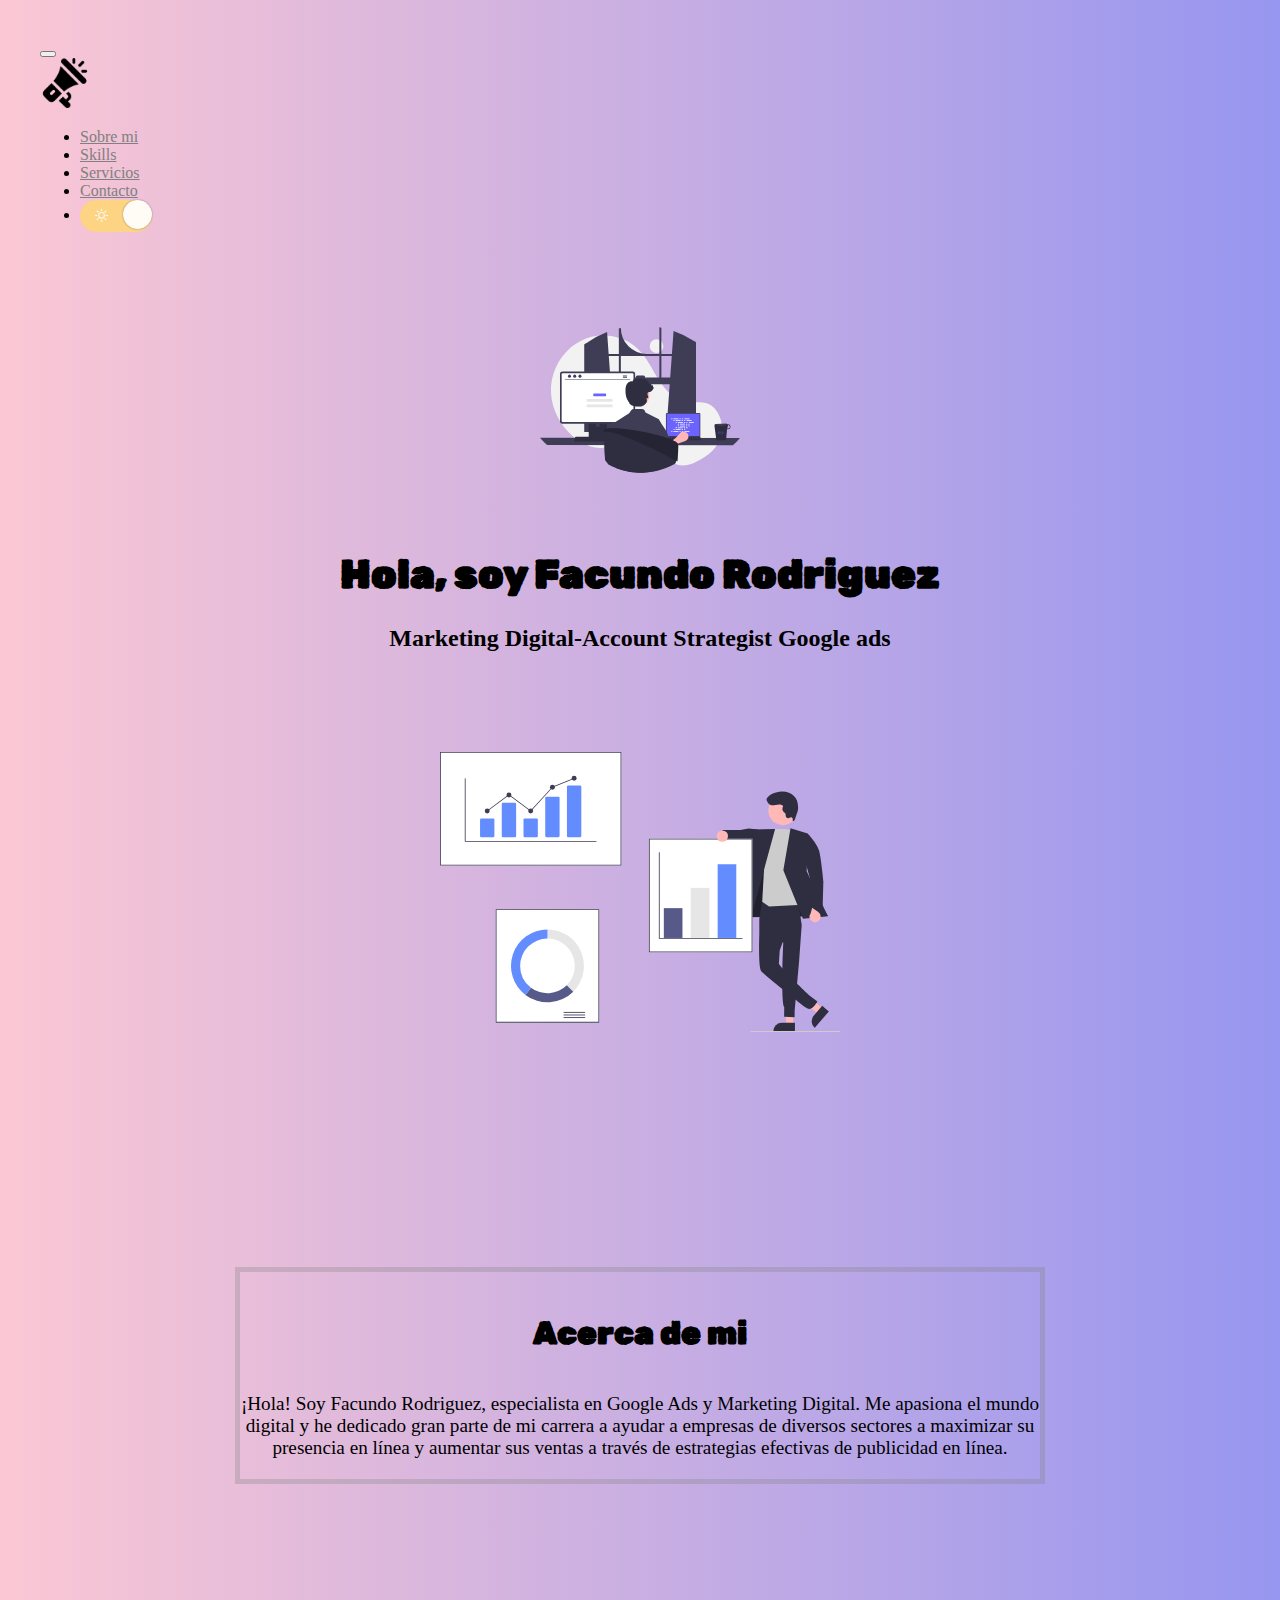
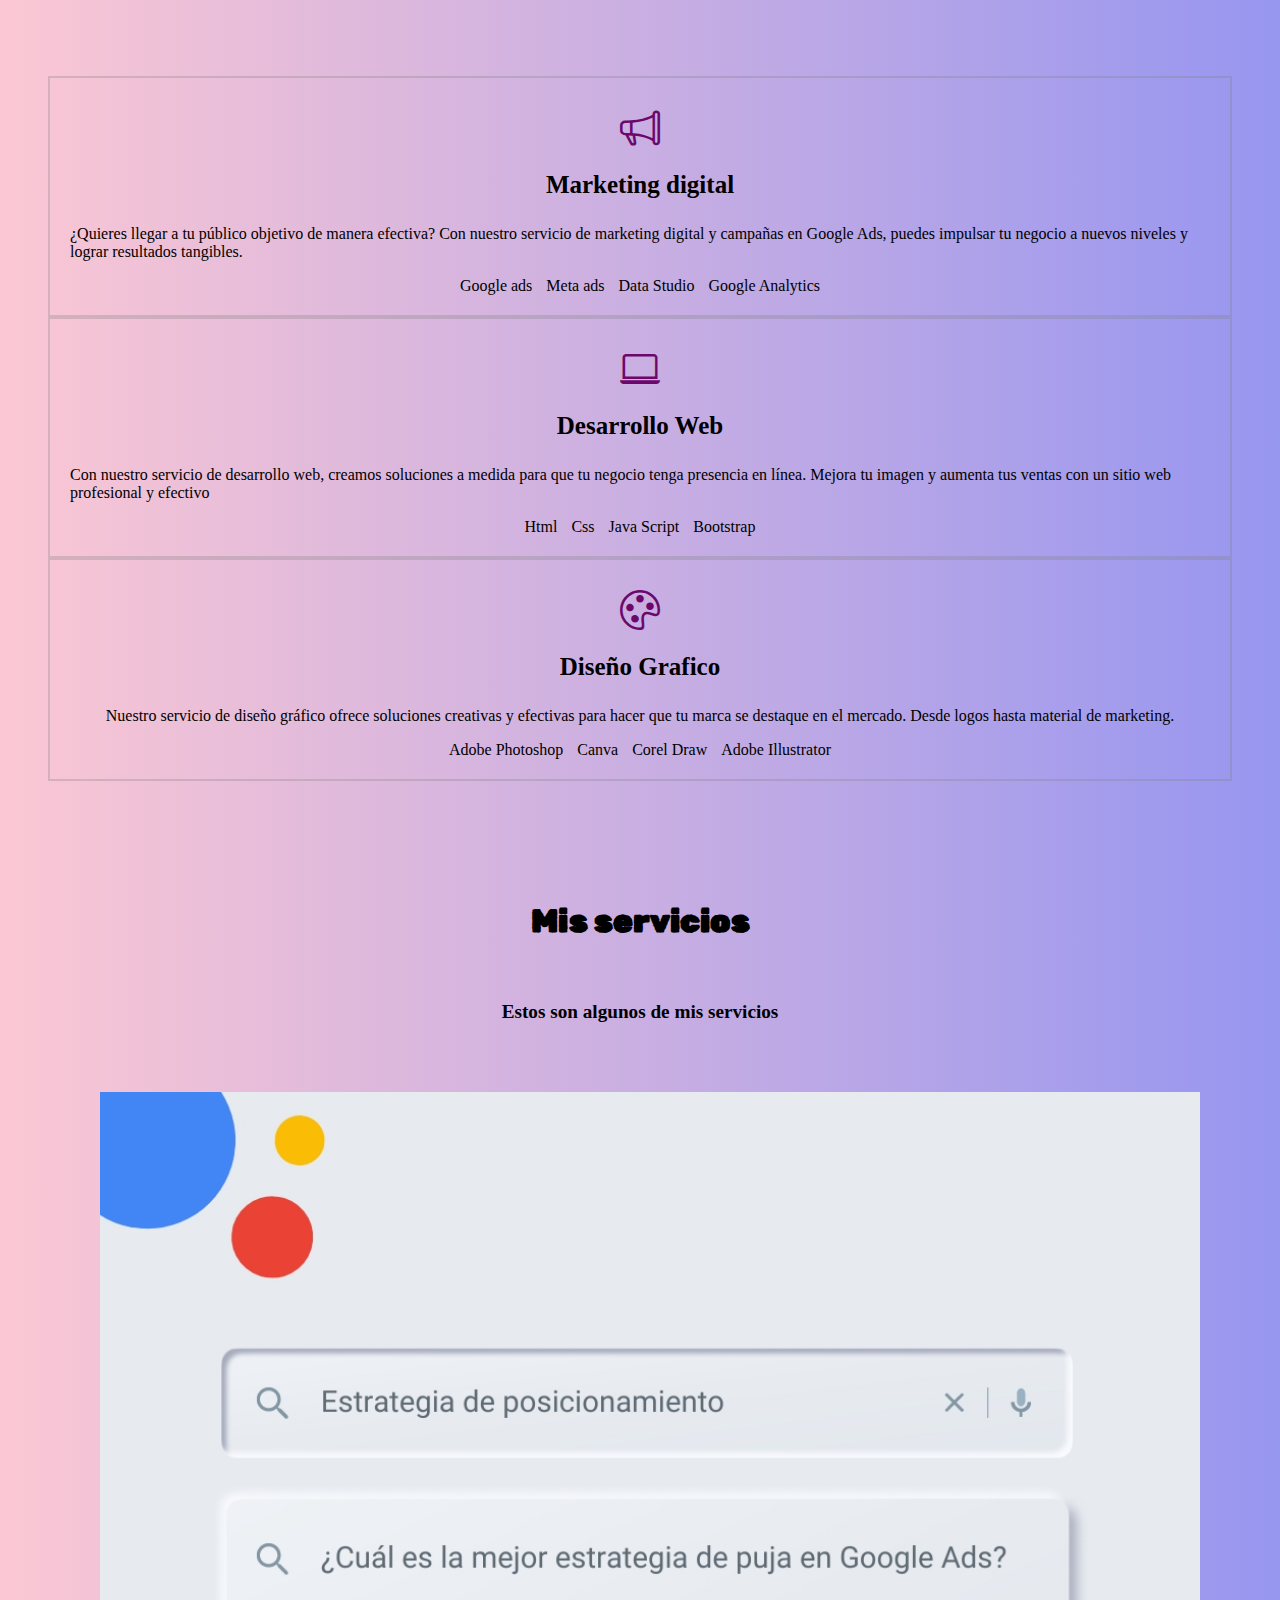
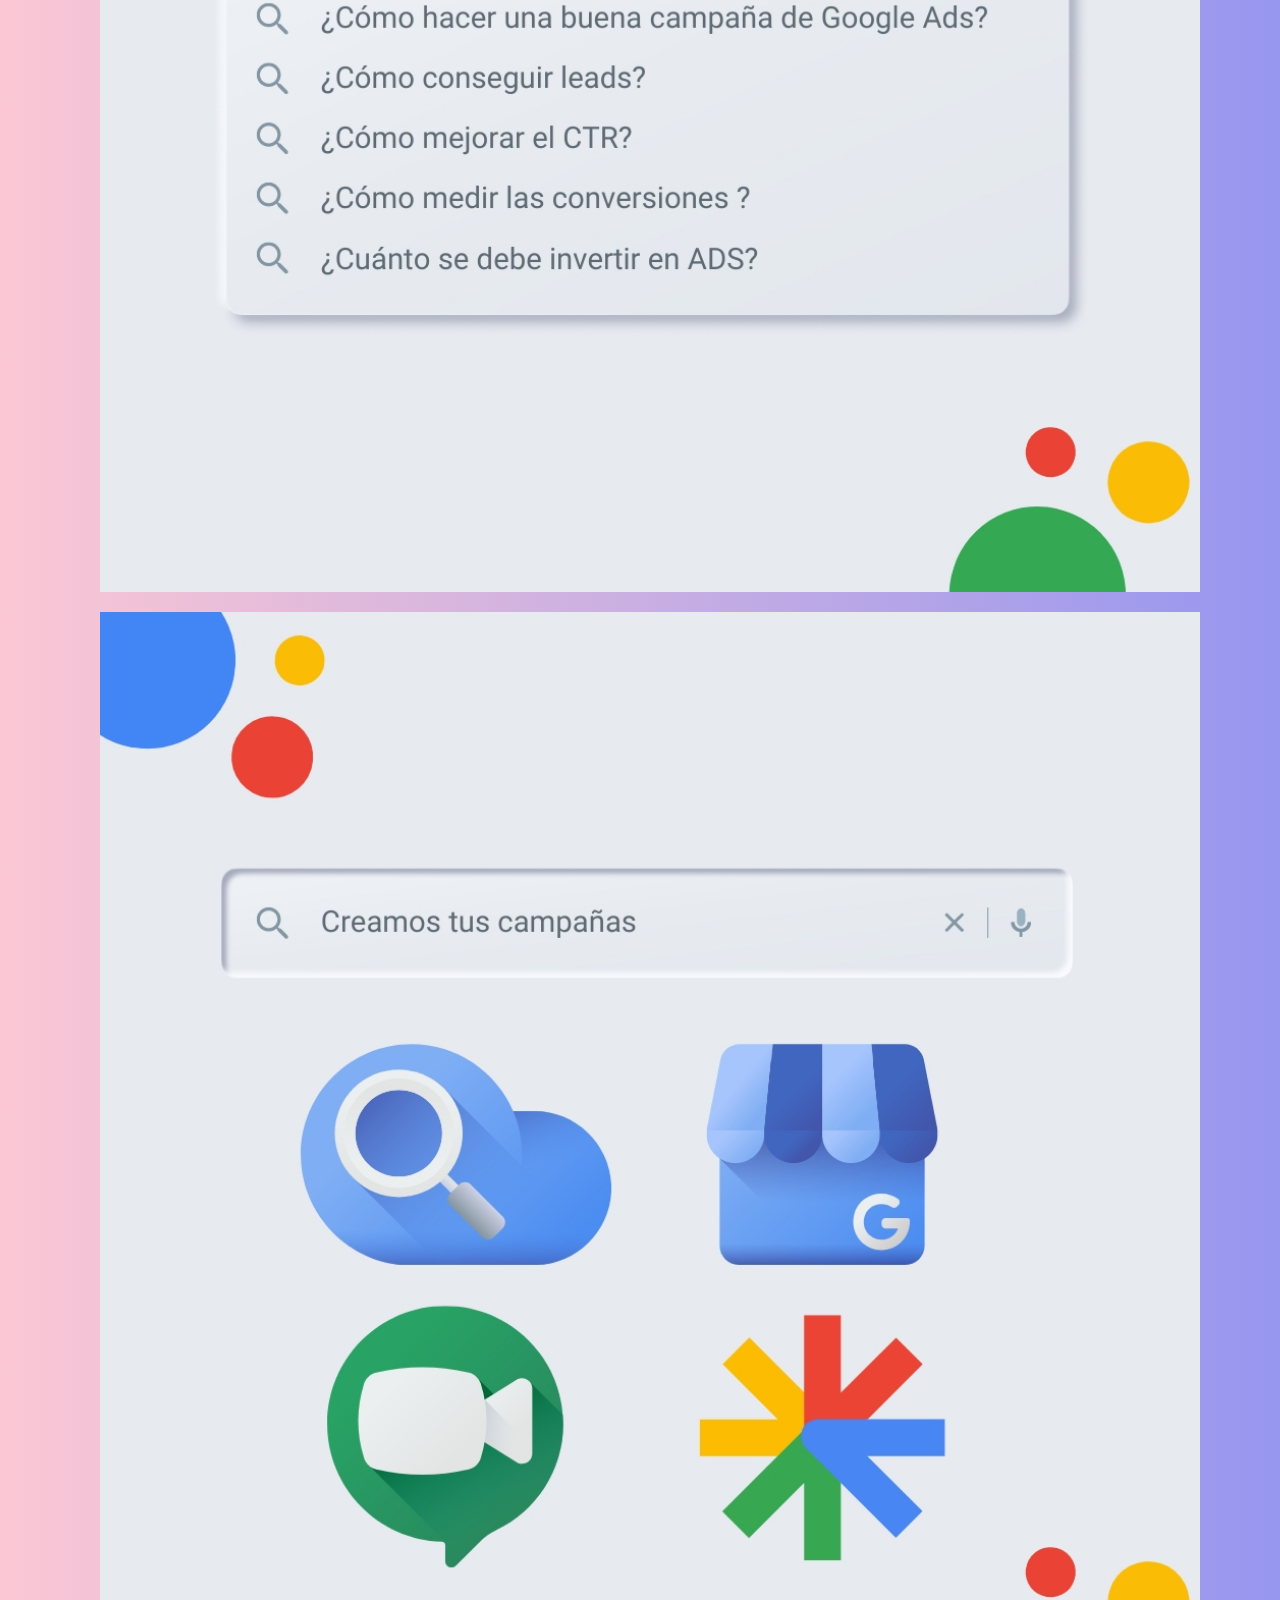
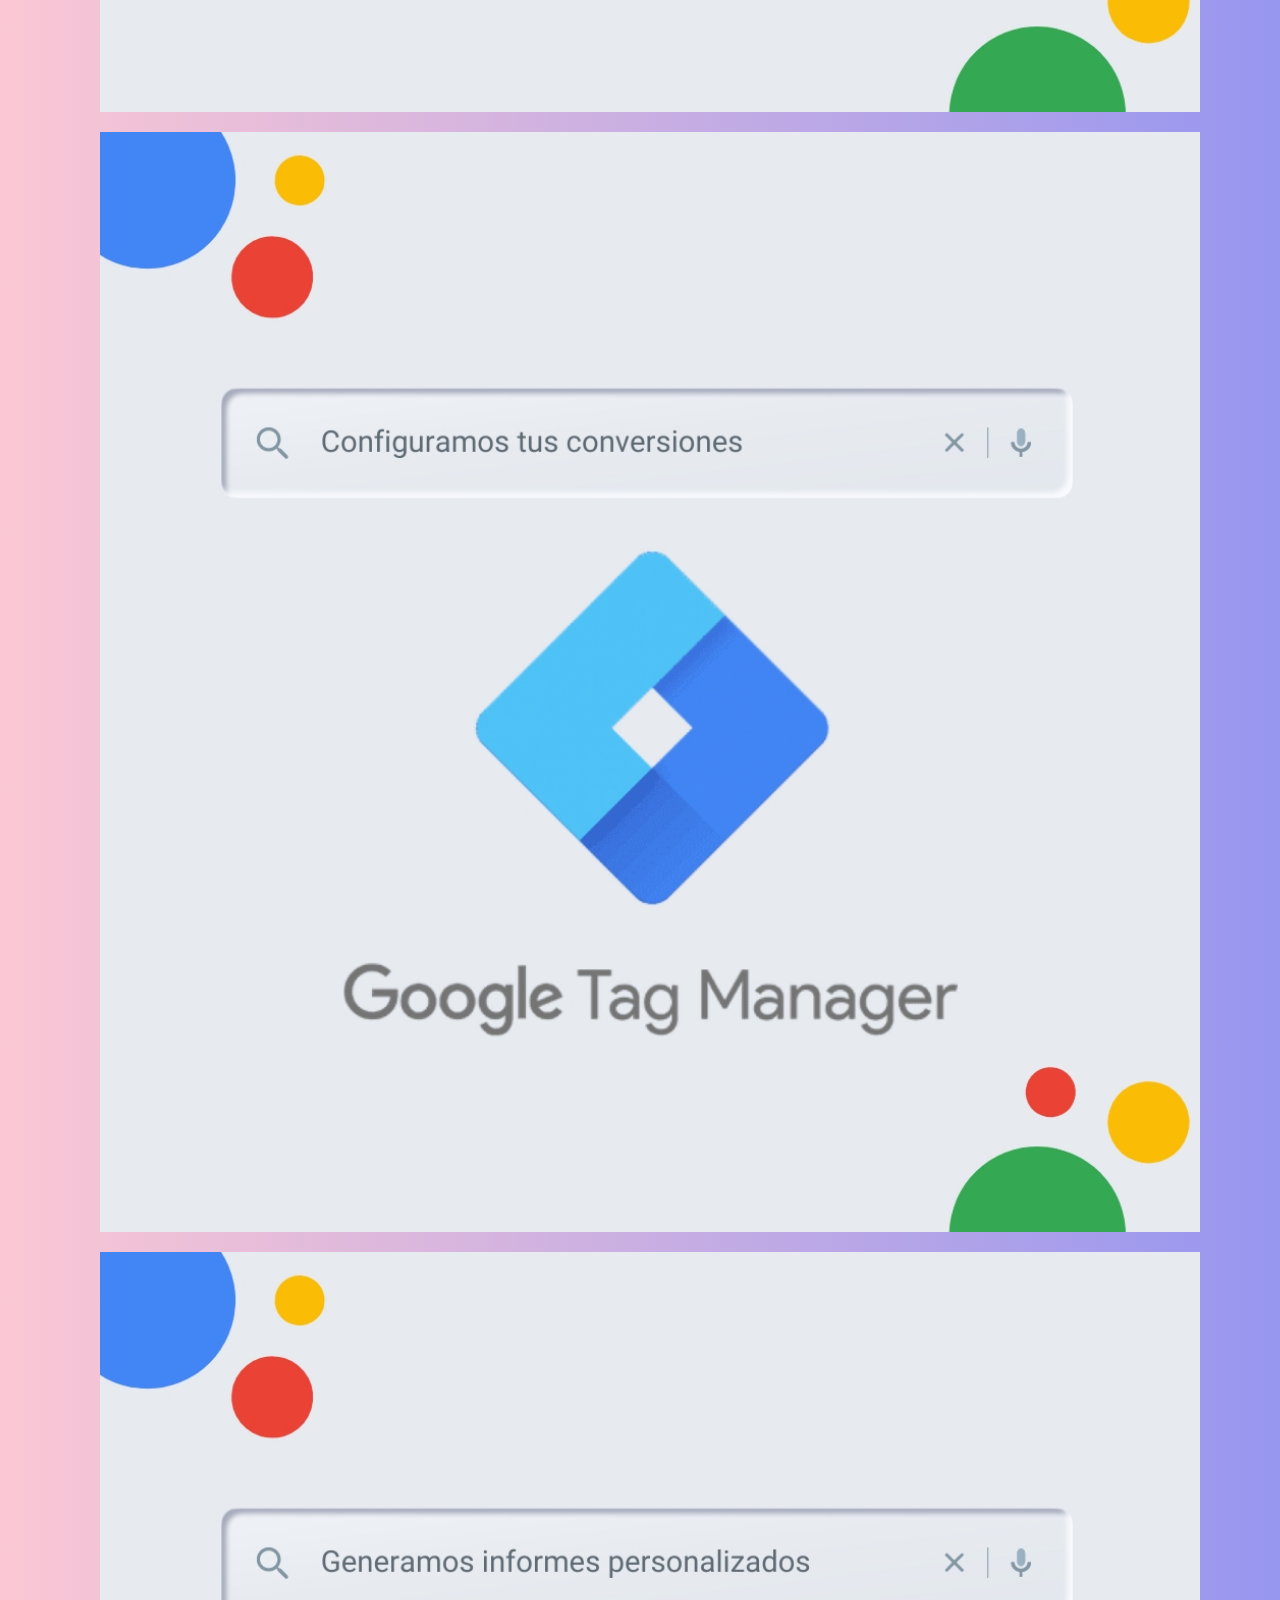
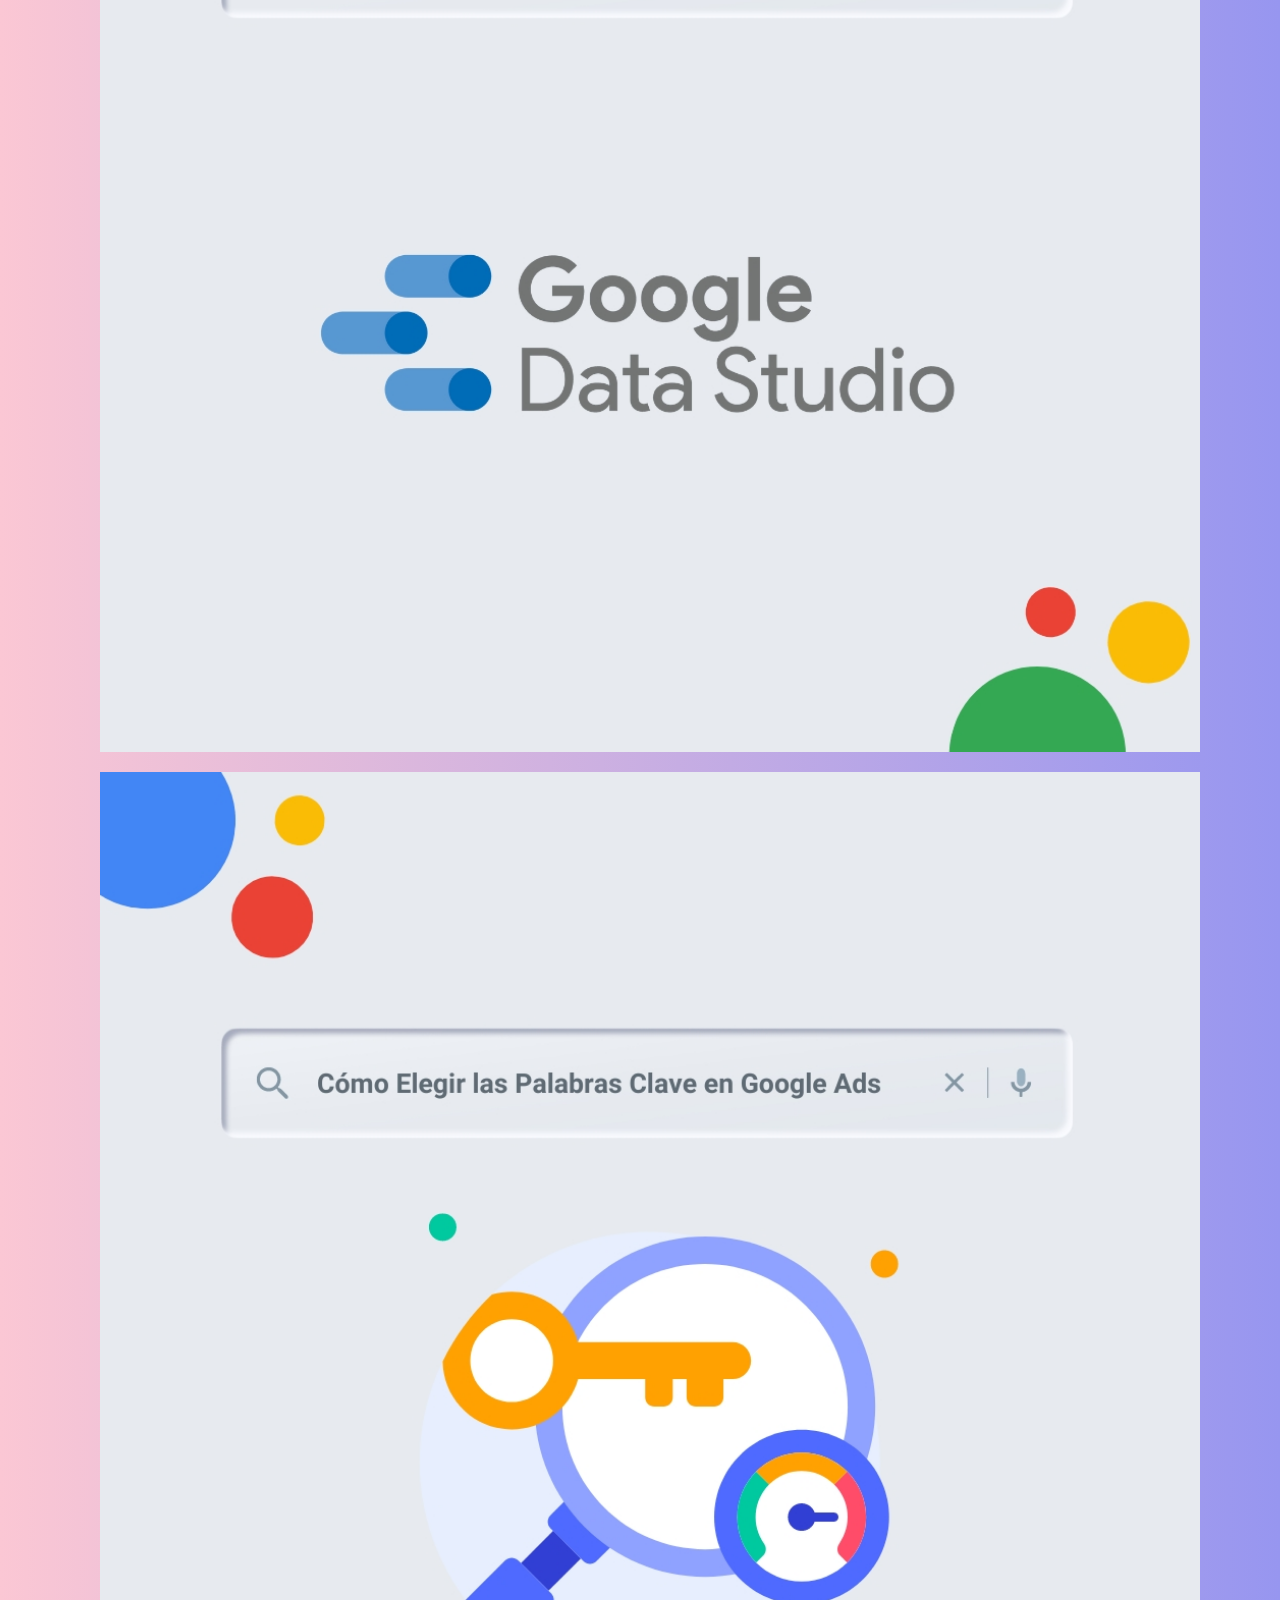
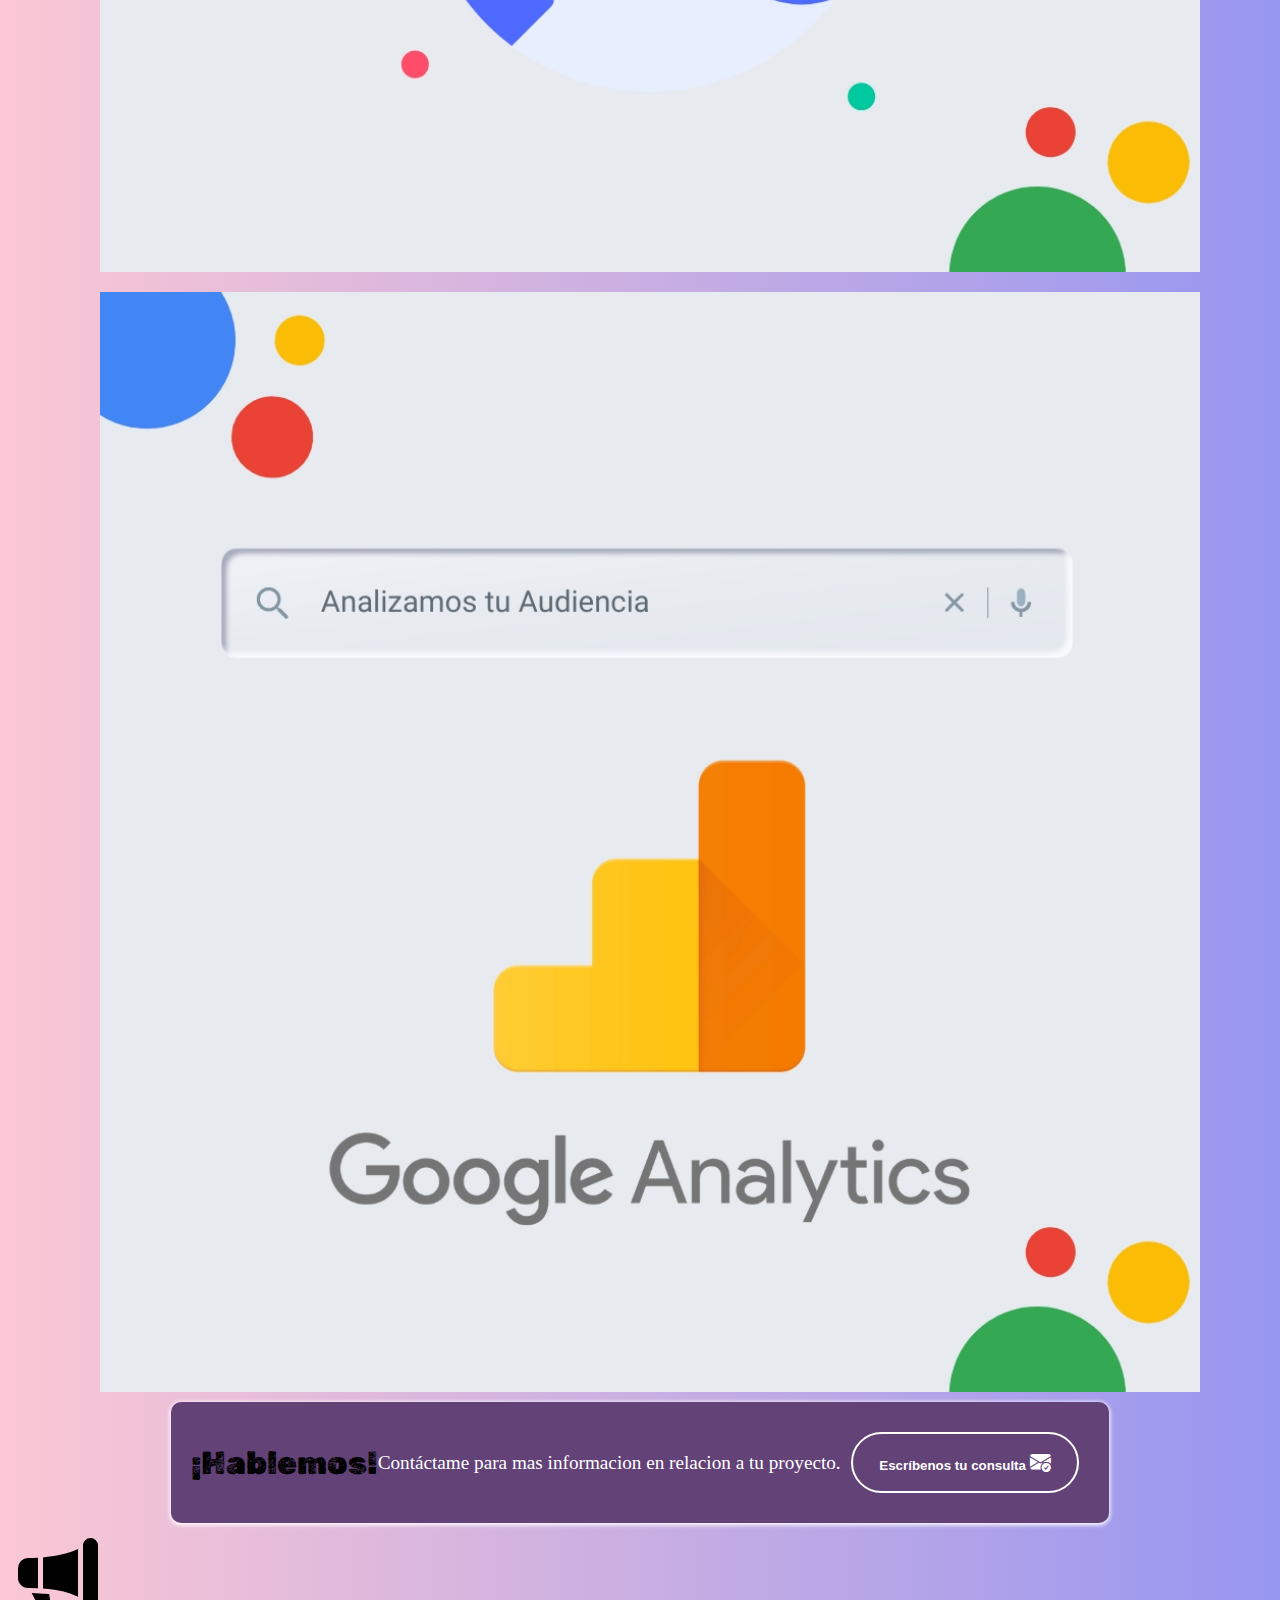
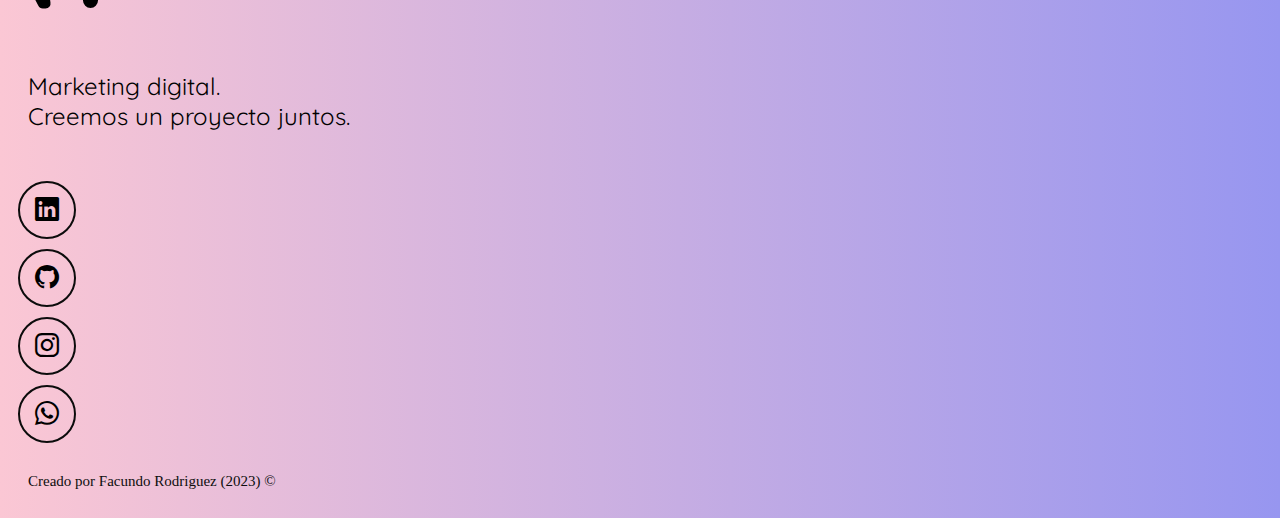
<file: index.html>
<!DOCTYPE html>
<html lang="es">
<head>
    <!--METADATOS-->   
    <meta charset="UTF-8">
    <meta http-equiv="X-UA-Compatible" content="IE=edge">
    <meta name="author" content="Facundo Rodriguez">
    <meta name="description" content="Portafolio Facundo Rodriguez">
    <meta name="keywords" content="Portafolio, Html, Css, JavaScript">
    <meta name="viewport" content="width=device-width, initial-scale=1.0">
    <!--TITULO-->
    <title>Marketing Digital|Facundo Rodriguez </title>
    <!--FAVICON-->
    <link rel="icon" type="image/x-icon" href="img/megafono.png">
    <!--Animaciones css-->
    <link
    rel="stylesheet"
    href="https://cdnjs.cloudflare.com/ajax/libs/animate.css/4.1.1/animate.min.css" />
    <!--Bootstrap-->
    <link href="https://cdn.jsdelivr.net/npm/bootstrap@5.3.0-alpha2/dist/css/bootstrap.min.css" rel="stylesheet" integrity="sha384-aFq/bzH65dt+w6FI2ooMVUpc+21e0SRygnTpmBvdBgSdnuTN7QbdgL+OapgHtvPp" crossorigin="anonymous">
    <link rel="stylesheet" href="https://cdn.jsdelivr.net/npm/bootstrap-icons@1.10.4/font/bootstrap-icons.css">
    <!--CSS-->
    <link rel="stylesheet" href="dark.css">
    <link rel="stylesheet" href="style.css">
    <!--Google fonts-->
    <link rel="preconnect" href="https://fonts.googleapis.com">
    <link rel="preconnect" href="https://fonts.gstatic.com" crossorigin>
    <link href="https://fonts.googleapis.com/css2?family=Quicksand:wght@500&family=Rubik+Dirt&display=swap" rel="stylesheet"> 
</head>
<body>
  <!--Barra de navegacion-->
  <nav class="navbar navbar-expand-md navbar-light">
    <div class="container-fluid">
      <button class="navbar-toggler" type="button" data-bs-toggle="collapse" data-bs-target="#navbar-toggler" aria-controls="navbarTogglerDemo01" aria-expanded="false" aria-label="Toggle navigation">
        <span class="navbar-toggler-icon"></span>
      </button>
      <div class="collapse navbar-collapse" id="navbar-toggler">
        <a class="navbar-brand" href="#">
          <img src="img/megafono.png" width="50" alt="Logo">
        </a>
        <ul class="navbar-nav d-flex justify-center-center align-items-center">
          <li class="nav-item">
            <a class="nav-link" aria-current="page" href="#sobre-mi">Sobre mi</a>
          </li>
          <li class="nav-item">
            <a class="nav-link" href="#skills">Skills</a>
          </li>
          <li class="nav-item">
            <a class="nav-link" href="#servicios">Servicios</a>
          </li>
          <li class="nav-item">
            <a class="nav-link" href="formulario/index.html" target="_blank">Contacto</a>
          </li>
          <li>
            <button class="switchDark active" id="switch">
                <span><i class="bi bi-brightness-high"></i></span>
                <span><i class="bi bi-moon"></i></span>
            
          </li>
        </ul>
      
      </div>
    </div>
  </nav>

  <!--Seccion Hero-->
  <section class="hero align-items-stretch">

    <div class="hero-princpipal d-flex flex-column justify-center-center align-items-center">
      <img class="hero-imagen-desarrollador" src="img/perfil.svg" alt="Foto de Facundo Rodriguez">
      <h1 class="animate__animated animate__pulse animate__infinite">Hola, soy Facundo Rodriguez</h1>
      <h2>Marketing Digital-Account Strategist Google ads</h2>
    </div>
    <div class="hero-inferior">
      <img class="hero-inferior-imagen img-fluid" src="img/data.svg" alt="Marketing digital">

    </div>
  </section>
  <!--Sobre mi-->

  <section  id="sobre-mi" class="sobre-mi seccion-oscura">
    <div class="contenedor">
      <h2 class="seccion-titulo animate__animated animate__pulse animate__infinite">Acerca de mi</h2>
      <p class="seccion-texto">¡Hola! Soy Facundo Rodriguez, especialista en Google Ads y Marketing Digital. Me apasiona el mundo digital y he dedicado gran parte de mi carrera a ayudar a empresas de diversos sectores a maximizar su presencia en línea y aumentar sus ventas a través de estrategias efectivas de publicidad en línea.
      </p>

      </div>
    </div>

  </section>

  <!--Experiencia-->
  <section id="skills" class="experiencia seccion-clara">
    <div class="container text-center">
      <div class="row">
        <!-- 1-->
        <div class="columna col-12 col-md-4">
          <i class="bi bi-megaphone"></i>
          <p class="experiencia-titulo">Marketing digital</p>
          <p>¿Quieres llegar a tu público objetivo de manera efectiva? Con nuestro servicio de marketing digital y campañas en Google Ads, puedes impulsar tu negocio a nuevos niveles y lograr resultados tangibles.</p>
          <div class="badge-contenedor">
            <span class="badge text-bg-primary">Google ads</span>
            <span class="badge text-bg-primary">Meta ads</span>
            <span class="badge text-bg-primary">Data Studio</span>
            <span class="badge text-bg-primary">Google Analytics</span>
        </div>
      </div>
        <!-- 2-->
        <div class="columna col-12 col-md-4">
          <i class="bi bi-laptop"></i>
          <p class="experiencia-titulo">Desarrollo Web</p>
          <p>Con nuestro servicio de desarrollo web, creamos soluciones a medida para que tu negocio tenga presencia en línea. Mejora tu imagen y aumenta tus ventas con un sitio web profesional y efectivo</p>
          <div class="badge-contenedor">
            <span class="badge text-bg-primary">Html</span>
            <span class="badge text-bg-primary">Css</span>
            <span class="badge text-bg-primary">Java Script</span>
            <span class="badge text-bg-primary">Bootstrap</span>
        </div>
        </div>
        <!-- 3-->
        <div class="columna col-12 col-md-4">
          <i class="bi bi-palette"></i>
          <p class="experiencia-titulo">Diseño Grafico</p>
          <p>Nuestro servicio de diseño gráfico ofrece soluciones creativas y efectivas para hacer que tu marca se destaque en el mercado. Desde logos hasta material de marketing.</p>
          <div class="badge-contenedor">
            <span class="badge text-bg-primary">Adobe Photoshop</span>
            <span class="badge text-bg-primary">Canva</span>
            <span class="badge text-bg-primary">Corel Draw</span>
            <span class="badge text-bg-primary">Adobe Illustrator</span>
        </div>
          
        

        </div>

      </div>

    </div>

  </section>

  <!--Proyectos-->
  <section  id="servicios" class="proyectos-recientes seccion-clara d-flex flex-column">
    <h2 class="seccion-titulo texto-negro animate__animated animate__pulse animate__infinite">Mis servicios</h2>
    <h3 class="seccion-descripcion">Estos son algunos de mis servicios</h3>
    <!--Galeria de proyectos-->
    <div class="container text-center proyectos-contenedor">
      <div class="row">
        <!--proyecto 1-->
        <div class="col-12 col-md-6 col-lg-4">
          <div class="proyecto">
            <img src="img/1.jpg" alt="proyecto 1">
            <div class="overlay">
              <p>Posicionamiento</p>
              <div>
                <a href="https://www.youtube.com/watch?v=Z5JndhrGKgo&ab_channel=GoogleAds" target="_blank" rel="noopener noreferrer">
                  <i class="bi bi-search"></i>
                </a>

              </div>
              
              </div>

            </div>

          </div>
        <!--proyecto 2-->
        <div class="col-12 col-md-6 col-lg-4">
          <div class="proyecto">
            <img src="img/2.jpg" alt="proyecto 1">
            <div class="overlay">
              <p>Anuncios</p>
              <div>
                <a href="https://www.youtube.com/watch?v=vMS_DR5Qhac&ab_channel=GoogleAds" target="_blank" rel="noopener noreferrer">
                  <i class="bi bi-plus-circle"></i>
                </a>

              </div>
              
              </div>

            </div>

          </div>
          <!--proyecto 3-->
        <div class="col-12 col-md-6 col-lg-4">
          <div class="proyecto">
            <img src="img/4.jpg" alt="proyecto 1">
            <div class="overlay">
              <p>Conversiones</p>
              <div>
                <a href="https://www.youtube.com/watch?v=zkmJybHnwoA&ab_channel=GoogleAds" target="_blank" rel="noopener noreferrer">
                  <i class="bi bi-bookmark-check"></i>
                </a>

              </div>
              
              </div>

            </div>

          </div> 
          <!--proyecto 4-->
        <div class="col-12 col-md-6 col-lg-4">
          <div class="proyecto">
            <img src="img/6.jpg" alt="proyecto 1">
            <div class="overlay">
              <p>Informes</p>
              <div>
                <a href="https://www.youtube.com/watch?v=mBpSZxsQynQ&ab_channel=GoogleAds" target="_blank" rel="noopener noreferrer">
                  <i class="bi bi-bar-chart-line"></i>
                </a>

              </div>
              
              </div>

            </div>

          </div>
          <!--proyecto 5-->
        <div class="col-12 col-md-6 col-lg-4">
          <div class="proyecto">
            <img src="img/7.jpg" alt="proyecto 1">
            <div class="overlay">
              <p>Keywords</p>
              <div>
                <a href="https://www.youtube.com/watch?v=6hv5hl89RN4&ab_channel=GoogleAds" target="_blank" rel="noopener noreferrer">
                  <i class="bi bi-binoculars"></i>
                </a>

              </div>
              
              </div>

            </div>

          </div>
          <!--proyecto 6-->
        <div class="col-12 col-md-6 col-lg-4">
          <div class="proyecto">
            <img src="img/5.jpg" alt="proyecto 1">
            <div class="overlay">
              <p>Audiencia</p>
              <div>
                <a href="https://www.youtube.com/watch?v=9jfalas-_us&ab_channel=GoogleAds " target="_blank" rel="noopener noreferrer">
                  <i class="bi bi-people"></i>
                </a>
              </div>
            
              </div>

            </div>

          </div>
        </div>
      </div>
    </div>
  
  
  </section>

  <!--Contacto-->
  <section id="contacto" class="contacto seccion-oscura">
    <div class="contaier">
      <div class="container text-center rectangulo d-flex justify-content-evenly">
        <div class="row">
          <div class="col-12 col-md-4 seccion-titulo animate__animated animate__pulse animate__infinite">
            ¡Hablemos!
          </div>
          <div class="col-12 col-md-4 descripcion">
            Contáctame para mas informacion en relacion a tu proyecto.
          
          </div>
          <div class="col-12 col-md-4">
            <a href="formulario/index.html" target="_blank">
              <button type="button">
                Escríbenos tu consulta
                <i class="bi bi-envelope-check-fill"></i>

              </button>

            </a>

          </div>


        </div>

      </div>

    </div>

  </section>
  <!-- Footer-->
  <footer class="seccion-oscura d-flex flex-column align-items-center justify-content-center">
    <img class="footer-logo" src="img/megaphone-fill.svg" alt="logo del portafolio">
    <p class="footer-texto text-center">Marketing digital.<br>Creemos un proyecto juntos.</p>
    <div class="iconos-redes-sociales d-flex flex-wrap align-items-center justify-content-center">
      <a href="https://www.linkedin.com/in/facundo-nicolas-rodriguez-18a7ba218/" target="_blank" rel="noopener noreferrer">
        <i class="bi bi-linkedin"></i>
      </a>
      <!-- git-->
      <a href="https://github.com/" target="_blank" rel="noopener noreferrer">
        <i class="bi bi-github"></i>
      </a>
      <!--ig-->
      <a href="https://www.instagram.com/facunrodriguez23/" target="_blank" rel="noopener noreferrer">
        <i class="bi bi-instagram"></i>
      </a>
      <!-- wsp-->
      <a href="https://web.whatsapp.com/" target="_blank" rel="noopener noreferrer">
        <i class="bi bi-whatsapp"></i>
      </a>




    </div>
    <div class="derechos-de-autor">Creado por Facundo Rodriguez (2023) &#169;</div>

  </footer>

     


   



  



<!--Bootstrap-->
    <script src="https://cdn.jsdelivr.net/npm/bootstrap@5.3.0-alpha2/dist/js/bootstrap.bundle.min.js" integrity="sha384-qKXV1j0HvMUeCBQ+QVp7JcfGl760yU08IQ+GpUo5hlbpg51QRiuqHAJz8+BrxE/N" crossorigin="anonymous"></script>
    <script src="script.js"></script>
</body>
</html>
</file>
<file: dark.css>
.switchDark{
    background-color: #3494b1;
    display: flex;
    position: relative;
    cursor: pointer;
    outline: none;
    border: none;
    border-radius: 1rem;
    align-items: center;
    justify-content: space-between;
}

.switchDark span{
    width: 30px;
    height: 30px;
    line-height: 30px;
    display: block;
    color: #ffff;
    background: none;
}
.switchDark::after{
    display: block;
    background:#fffbf5;
    width: 1.8rem;
    height: 1.8rem;
    position: absolute;
    top: 0;
    left: 0;
    right: unset;
    border-radius: 50%;
    transition: all .5s ease;
    box-shadow: 0 0 1.5px rgba(0, 0, 0, .5);
    content: "";

}
.switchDark.active{
    background:#fdd384 ;
}

.switchDark.active::after{
    left:unset ;
    right: 0;
}

body{
    background: #9796f0;  /* fallback for old browsers */
background: -webkit-linear-gradient(to right, #fbc7d4, #9796f0);  /* Chrome 10-25, Safari 5.1-6 */
background: linear-gradient(to right, #fbc7d4, #9796f0); /* W3C, IE 10+/ Edge, Firefox 16+, Chrome 26+, Opera 12+, Safari 7+ */

    color: #000;
}

body.dark{
    background: #000000;
    background: -webkit-linear-gradient(to right, #434343, #000000);  /* Chrome 10-25, Safari 5.1-6 */
    background: linear-gradient(to right, #434343, #000000); /* W3C, IE 10+/ Edge, Firefox 16+, Chrome 26+, Opera 12+, Safari 7+ */
    color: #fff;
}
body.dark a{
    color: white;
}
</file>
<file: style.css>
/* Barra de navegacion */

.navbar {
  padding: 2rem;
  
  
  
}

.navbar-collapse {
  align-items: center;
  justify-content: space-between;

}
/*Estilos generales*/
section {
  display: flex;
  flex-direction: column;
  align-items: center;
  justify-content: center;
}

h1 {
  font-size: 2.5rem;
  font-family: 'Rubik Dirt', cursive;
  animation: pulse;
  animation-duration: 2s;
  

  
}
a{
  color: grey;
}





.seccion-titulo {
  font-size: 2rem;
  padding:15px 0;
  font-family: 'Rubik Dirt', cursive;
}

.seccion-descripcion {
  font-size: 1.2rem;
 

}

.seccion-texto {
  font-size: 1.2rem;

}
.btn-info {
  font-size: 1.1rem;
  margin: 20px;
  
}







/* Seccion hero*/
.hero {
  min-height: 450px;
  text-align: center;

}

.hero-principal {
  padding: 3rem;
}

.hero-imagen-desarrollador {

  width: 200px;
  height: 200px;
  border-radius: 0%;
  margin: 20px;

}

.hero-inferior-imagen {
  width: 400px;
  height: 400px;
  margin: 20px;
}

.hero-principal h2 {
  font-size: 1.5rem;
  

}

/*Sobre mi */
.sobre-mi {
  height: 500px;
  padding: 10px;
}

.sobre-mi .contenedor {
  border: 5px solid #8080804d;
  max-width: 800px;
  text-align: center;
}

/* Experiencia*/
.experiencia {
  padding: 40px;
}
.experiencia .columna {
  padding: 20px;
  border: 2px solid #8080804d;
  display: flex;
  flex-direction: column;
  align-items: center;
  justify-content: space-evenly;
  transition: all 0.2s ease-in;
}

.experiencia .columna:hover {
  color: white;
  background: #a8c0ff;  /* fallback for old browsers */
  background: -webkit-linear-gradient(to right, #3f2b96, #a8c0ff);  /* Chrome 10-25, Safari 5.1-6 */
background: linear-gradient(to right, #3f2b96, #a8c0ff); /* W3C, IE 10+/ Edge, Firefox 16+, Chrome 26+, Opera 12+, Safari 7+ */


}



.experiencia i{
  font-size: 2.5rem;
  color: #6c086c;
  background-color:none;
  padding: 8px 19px;
  border-radius: 50%;
}
.experiencia-titulo {
  font-size: 25px;
  font-weight: bold;
  margin: 10px 0;

}

.badges-contenedor {
  font-size: 20px;
  font-weight: bold;
  margin: 10px 0;
}

.badge {
  margin: 5px;
}

/*Proyectos*/

.proyectos-recientes {
  padding: 40px;

}

.proyectos-recientes img{
  height: 100%;
  width: 100%;
  padding: 10px;
  border-radius: 10px;
  display: block;
  transition: all 0.2s ease; 
}

.proyectos-contenedor {
  padding-top: 40px;
  margin-bottom: 40px;
}

.overlay {
  transition:  all 0.2s ease;
  opacity: 0;
  position: absolute;
  top: 50%;
  left: 50%;
  transform: translate(-50%, -50%);
  text-align: center;
  
}

.overlay p{
  font-size: 25px;
  font-weight:bold;
  margin-bottom: 0;

}

.proyecto {
  position: relative;
}

.proyecto:hover img {
  opacity: 0.2;
}

.proyecto:hover .overlay {
  opacity: 1;
}

.overlay .iconos-contenedor {
  display: flex;
}

.overlay i {
  color: black;
  font-size: 60px;
}

/* Contacto*/
.contacto .container {
  max-width:  1100px;
  min-width: 200px;
  padding: 20px;
}
.contacto .rectangulo {
  margin-top: -5rem;
  background-color: rgb(98, 66, 119);
  border-radius: 10px;
  box-shadow: 0px 1px 4px 1px white;
}

.contacto .row {
  width: 100%;
  display: flex;
  align-items: center;
}

.contacto .descripcion {
  color: white;
  font-size: 1.2em;
}

.contacto button {
  color: white;
  font-weight: bold;
  background-color: transparent;
  border: 2px solid white;
  padding: 1.25em 2em;
  margin: 10px;
  border-radius: 100px;
  transition: all 0.2s ease-in-out;
}

.contacto button:hover {
  background-color: white;
  color: black;

}
.contacto button i {
  color: white;
  font-size: 1.3rem;
  transition: all 0.2 ease-in-out;
}
.contacto button:hover i {
  color: black;
}

/* Footer */
.footer {
  min-height: 500px;
}

.footer-logo {
  height: 80px;
  width: 80px;
  margin: 10px;
}

.footer-texto {
  font-size: 1.5rem;
  padding: 20px;
  margin-bottom: 30px;
  font-family: 'Quicksand' , sans-serif ;
}

.iconos-redes-sociales a {
  width: 50px;
  height: 50px;
  display: flex;
  align-items:center;
  justify-content:center;
  padding: 2px;
  margin: 10px;
  border: 2px solid rgb(12, 12, 12);
  border-radius: 50%;
  transition: all 0.2s ease-in;

}

.iconos-redes-sociales i {
  color: rgb(0, 0, 0);
  font-size: 1.5rem;
  transition: all 0.2s ease-in;

}

.iconos-redes-sociales a:hover {
  background-color: rgb(154, 48, 184);
  border:2px solid rgb(61, 61, 62) ;
}

.iconos-redes-sociales a:hover i {
  color: black;

}

.derechos-de-autor {
  font-size: 15px;
  color: #0e0e0e;
  padding: 20px;

}








/* Adaptable responsivo */

@media screen and (max-width: 400px){
  .overlay p {
    font-size: 18px;
  }
  .overlay i {
    font-size: 40px;
  }
}
  




@media screen and (max-width: 767px) {
  .navbar-brand {
    display: none;
  }

}

@media screen and (min-width: 700px){
  .hero-inferior-imagen {
    max-width: 600px;

  }
}
</file>
